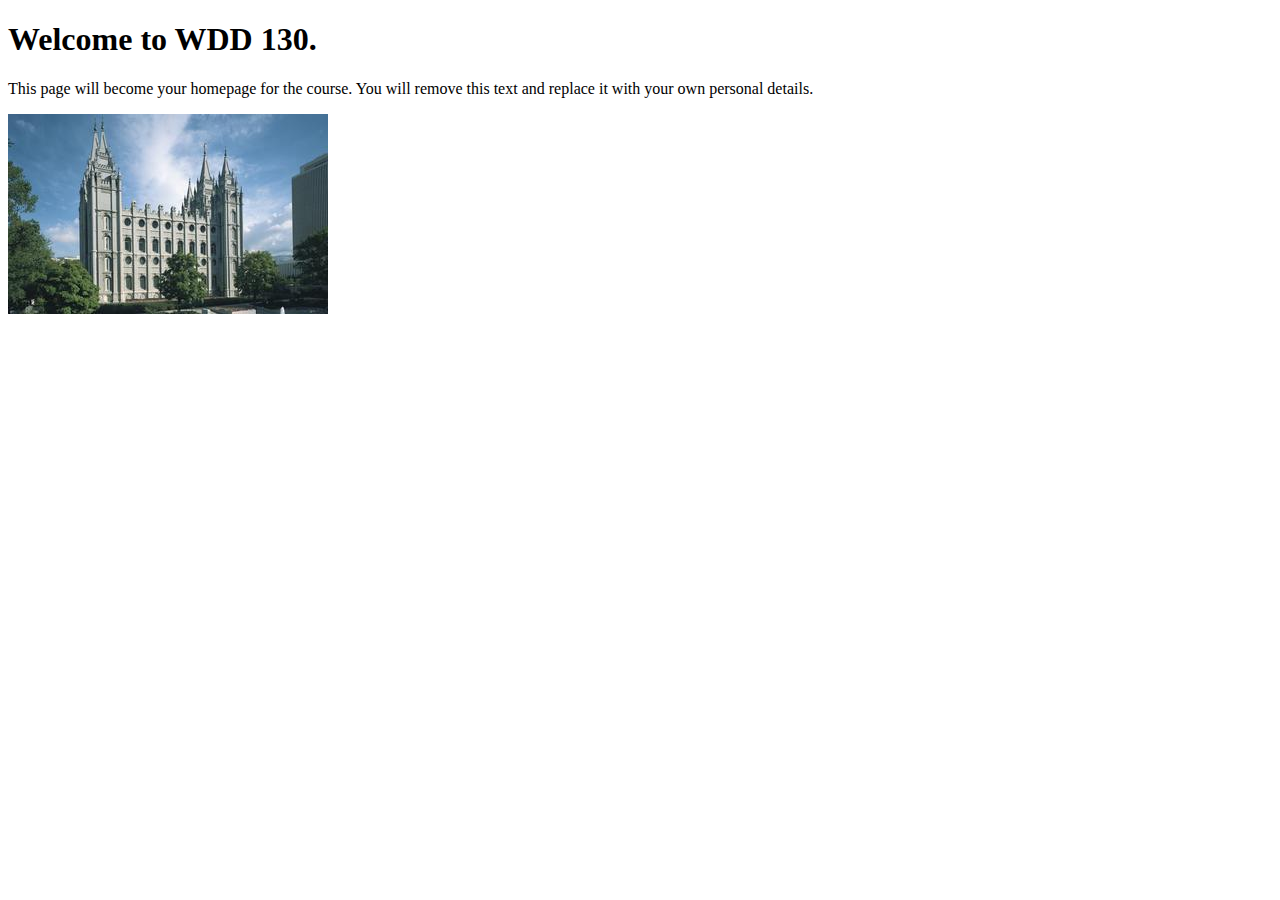
<file: index.html>
<!DOCTYPE html>
<html lang="en">
<head>
    <meta charset="UTF-8">
    <meta name="viewport" content="width=device-width, initial-scale=1.0">
    <title>WDD 130 | Personal Homepage</title>
</head>
<body>
    <h1>Welcome to WDD 130.</h1>
    <p>This page will become your homepage for the course. You will remove this text and replace it with your own personal details.</p>

    <img src="images/salt-lake-temple.jpg" alt="The Salt Lake Temple.">
</body>
</html>
</file>
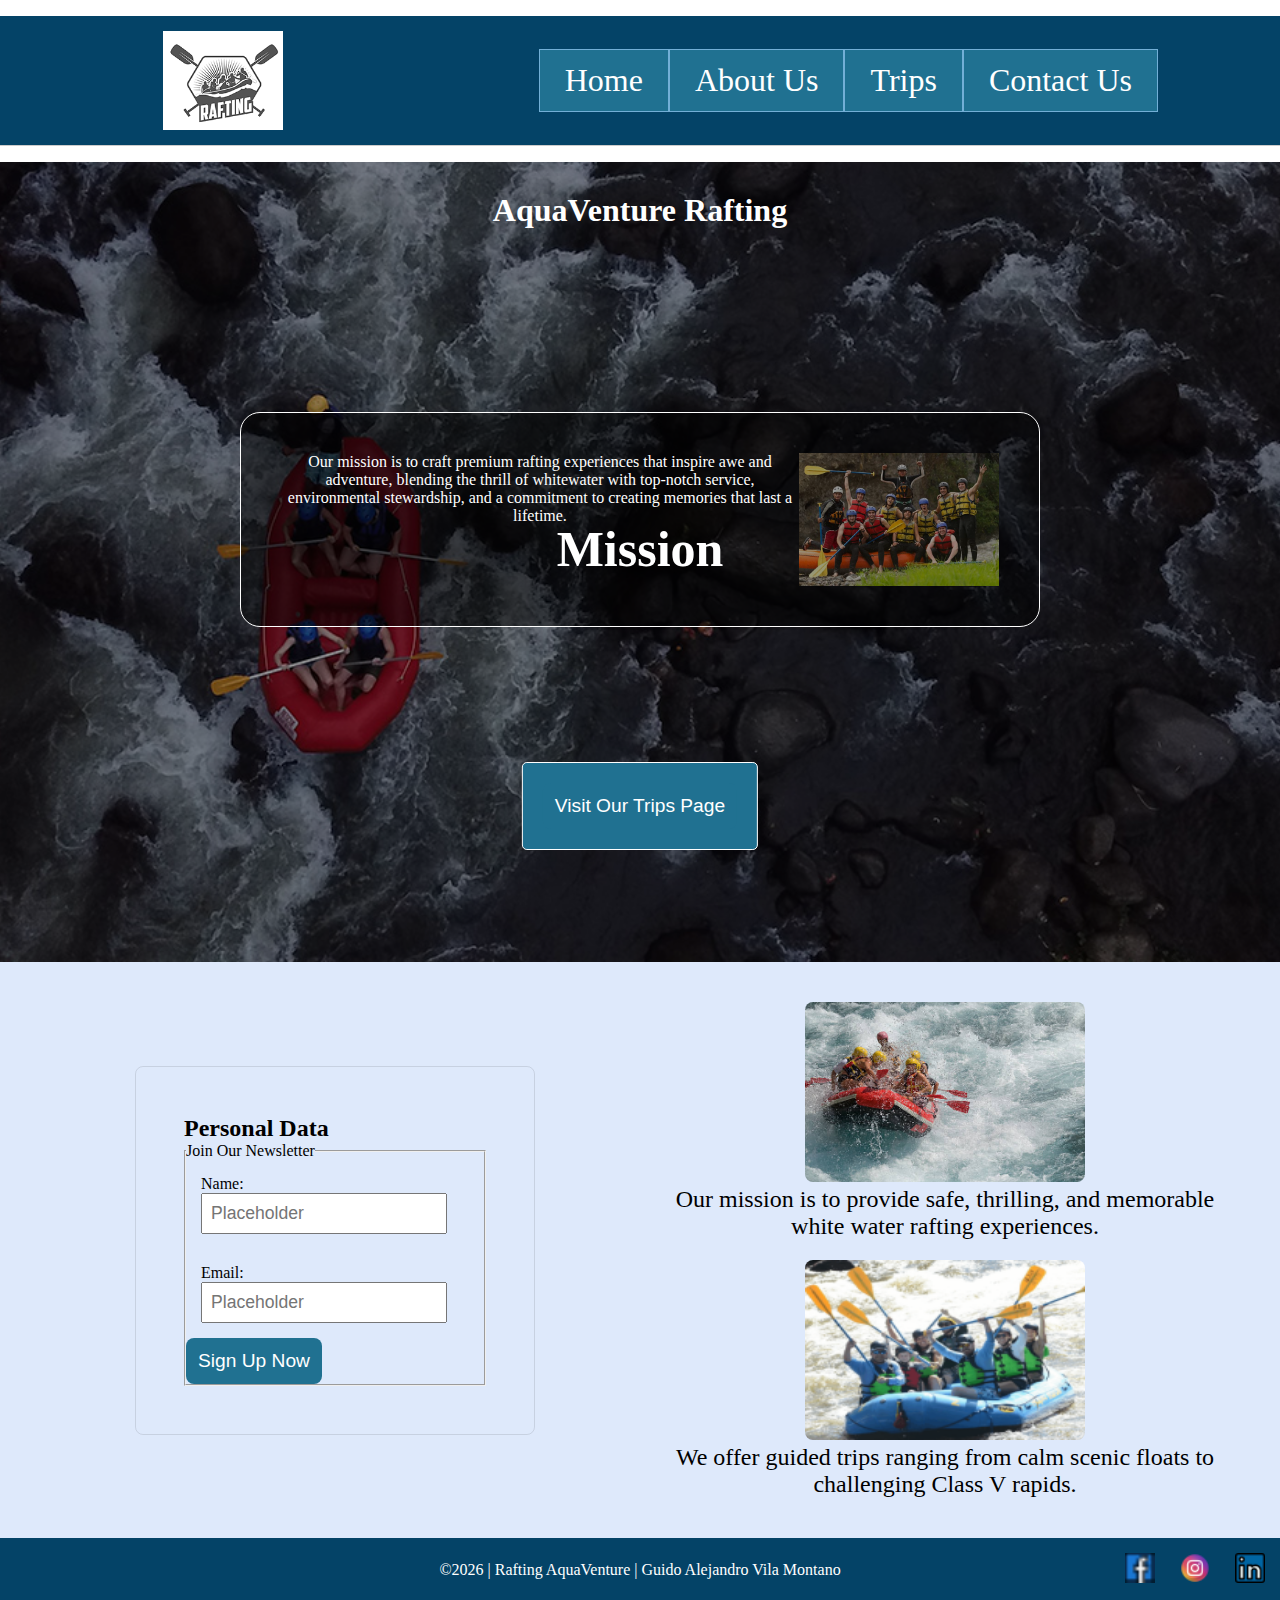
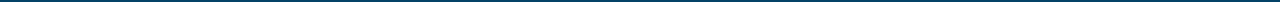
<file: wwr/index.html>
<!DOCTYPE html>
<html lang="en">

<head>
    <meta charset="UTF-8">
    <meta name="viewport" content="width=device-width, initial-scale=1.0">
    <title>Home AquaVenture Rafting</title>
    <meta name="description"
      content="Welcome to AquaVenture Rafting, your premier choice for thrilling whitewater adventures. Explore our mission, join our newsletter, and book your next unforgettable river journey.">
    <meta name="author" content="Guido Vila">
    <link rel="stylesheet" href="styles/rafting.css">
</head>

<body>
    <header>
        <img src="images/z-raftingbw.png" alt="Logo" width="100">
        <nav>
            <ul class="navigation">
                <li><a href="index.html">Home</a></li>
                <li><a href="about.html"> About Us</a></li>
                <li><a href="trips.html"> Trips </a></li>
                <li><a href="contact.html">Contact Us</a></li>

            </ul>

        </nav>

    </header>

    <main>
        <div class="hero">
            <h1>AquaVenture Rafting </h1>
            <img src="images/rafting16_1024.jpg" alt="hero images">
            <article>
                <h2>Mission</h2>

                <p>
                    Our mission is to craft premium rafting experiences that inspire awe and
                    adventure, blending
                    the
                    thrill of
                    whitewater with top-notch service, environmental stewardship, and a commitment
                    to
                    creating memories
                    that last a lifetime.
                </p>
                <img src="images/rafting59_600.jpg" alt="Hero img">

            </article>

            <div>
                <a href="trips.html">
                    <button type="button">Visit Our Trips Page</button>
                </a>

            </div>


        </div>

        <div>
            <section class="sectionhome">
                <form>
                    <h2>Personal Data</h2>
                    <fieldset>
                        <legend>Join Our Newsletter</legend>

                        <div class="column1home">

                            <label for="fullname"> Name:</label>
                            <input type="text" id="fullname" name="fullname"
                              placeholder="Placeholder">

                        </div>

                        <div class="column1home">
                            <label for="useremail">Email:</label>
                            <input type="text" id="useremail" name="useremail"
                              placeholder="Placeholder">
                        </div>

                        <button type="submit">Sign Up Now</button>

                    </fieldset>


                </form>

                <div class="adventure-galleryhome">
                    <figure>
                        <img src="images/raft1.jpg" alt="adventure 1">
                        <figcaption>Our mission is to provide safe, thrilling, and memorable white
                            water
                            rafting experiences.
                        </figcaption>

                    </figure>
                </div>

                <div class="adventure-galleryhome">
                    <figure>
                        <img src="images/raft2.png" alt="adventure 2">
                        <figcaption>We offer guided trips ranging from calm scenic floats to
                            challenging Class V rapids.</figcaption>
                    </figure>


                </div>


            </section>

        </div>


        <footer>
            <p>©2026 | Rafting AquaVenture | Guido Alejandro Vila Montano </p>

            <nav class="socialmedia">


                <a href="https://facebook.com"><img src="images/facebook_779082.png"
                      alt="facebook"></a>
                <a href="https://www.instagram.com"><img src="images/instagram_2626270.png"
                      alt="instagram"></a>
                <a href="https://www.linkedin.com"><img src="images/linkedin_2585158.png"
                      alt="linkedin"></a>


            </nav>

        </footer>

    </main>


</body>

</html>
</file>
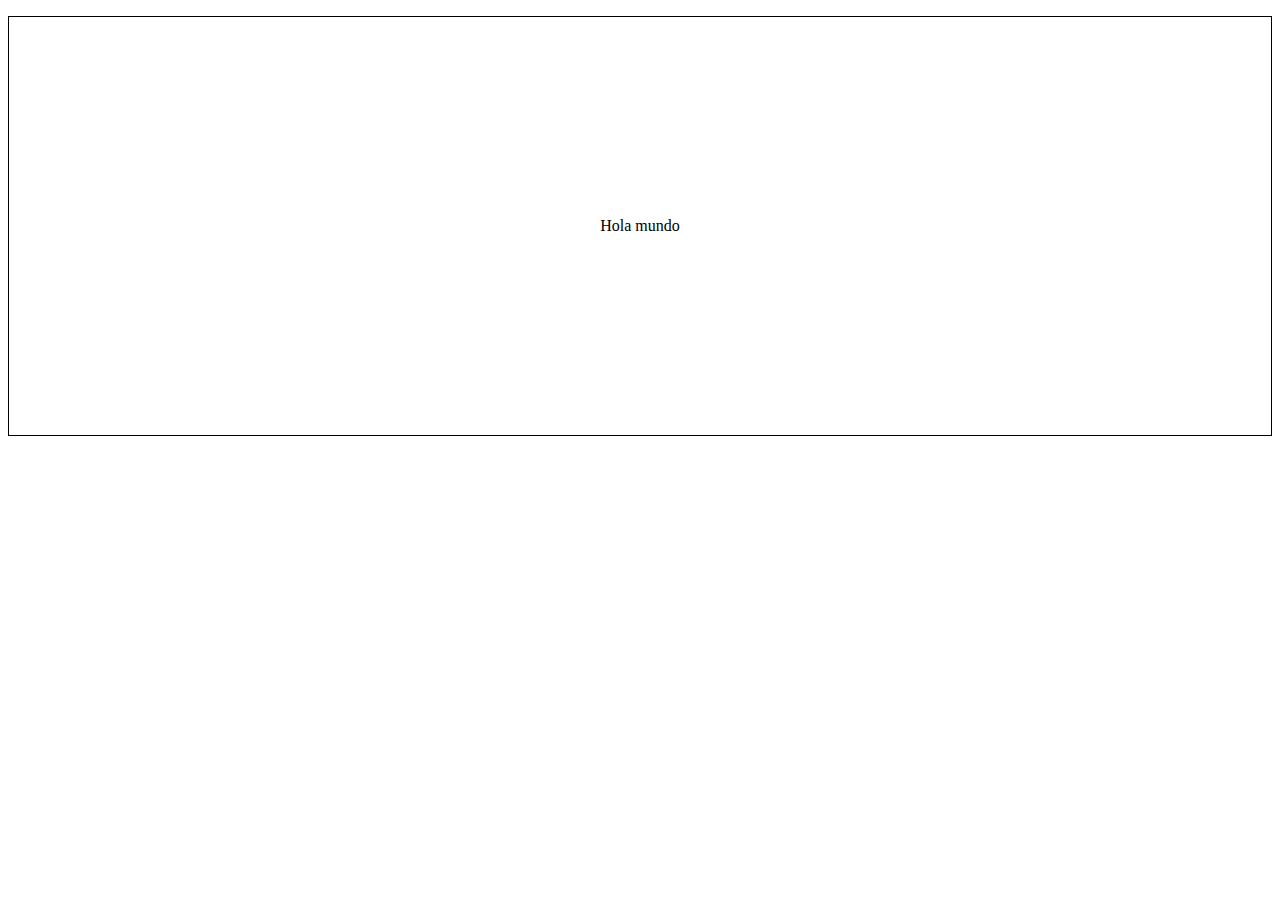
<file: week01/example.html>
<!DOCTYPE html>
<html lang="en">

<head>
    <meta charset="UTF-8">
    <meta name="viewport" content="width=device-width, initial-scale=1.0">
    <title>Document</title>
    <link rel="stylesheet" href="example.css">
</head>

<body>
    <p>Hola mundo</p>
</body>

</html>
</file>
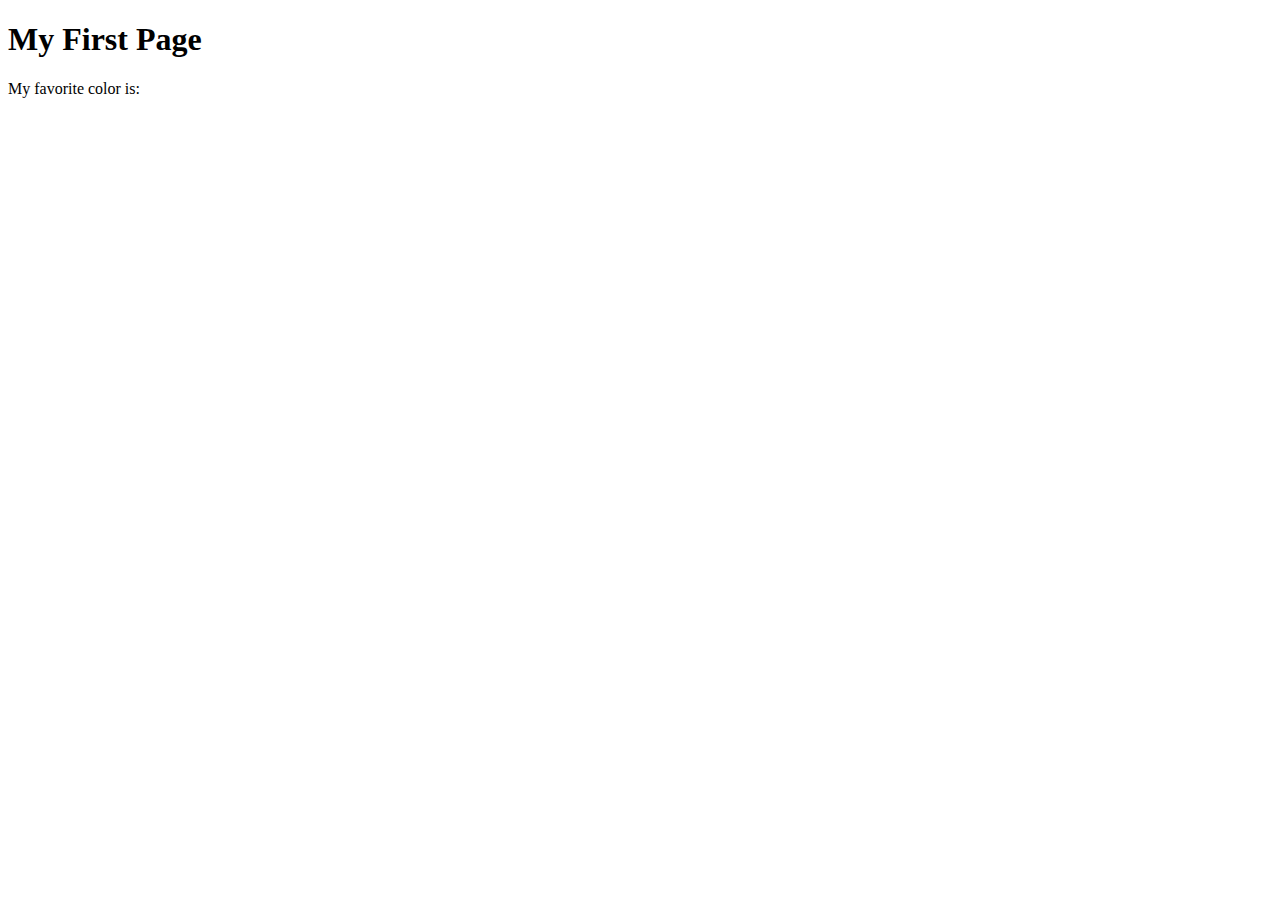
<file: week01/first-page.html>
<!DOCTYPE html>
<html lang="en">
<head>
    <meta charset="UTF-8">
    <meta name="viewport" content="width=device-width, initial-scale=1.0">
    <title>My First Page</title>
</head>
<body>
    <h1>My First Page</h1>
    <p>My favorite color is: </p>
</body>
</html>
</file>
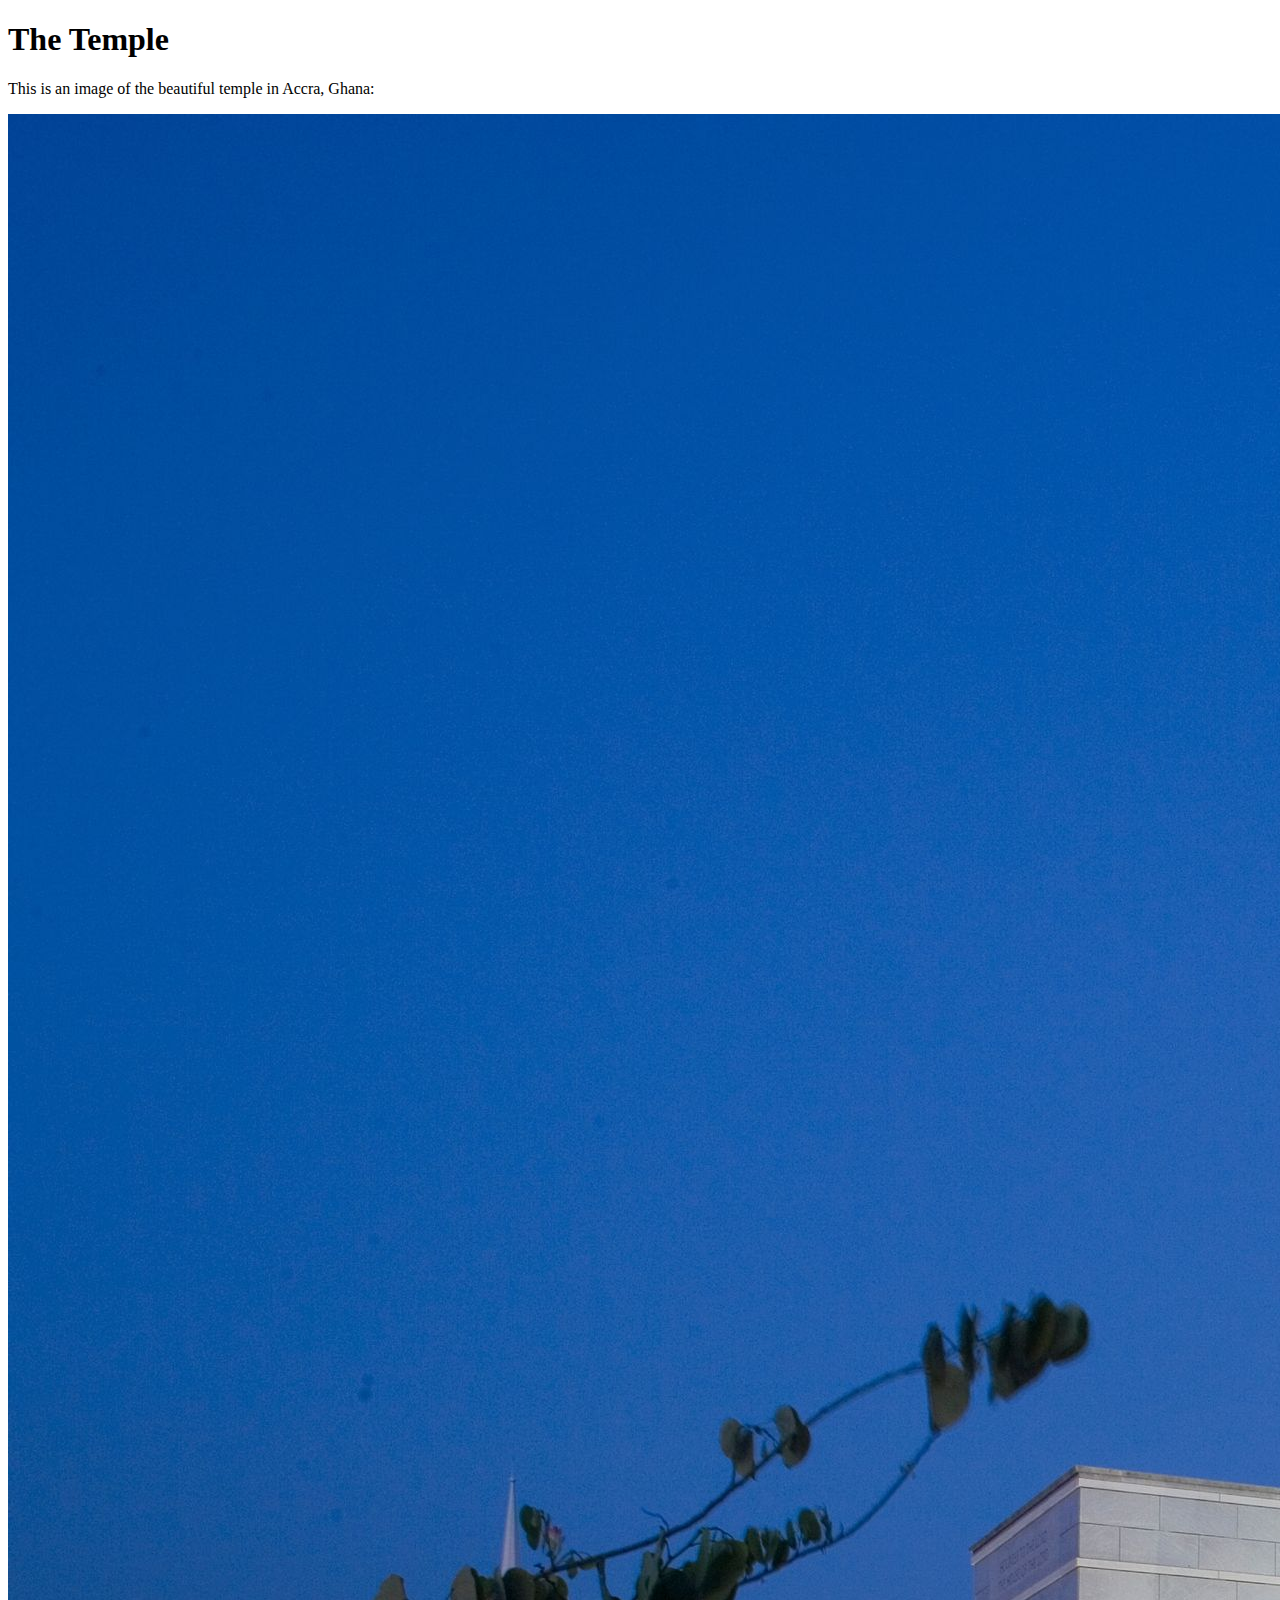
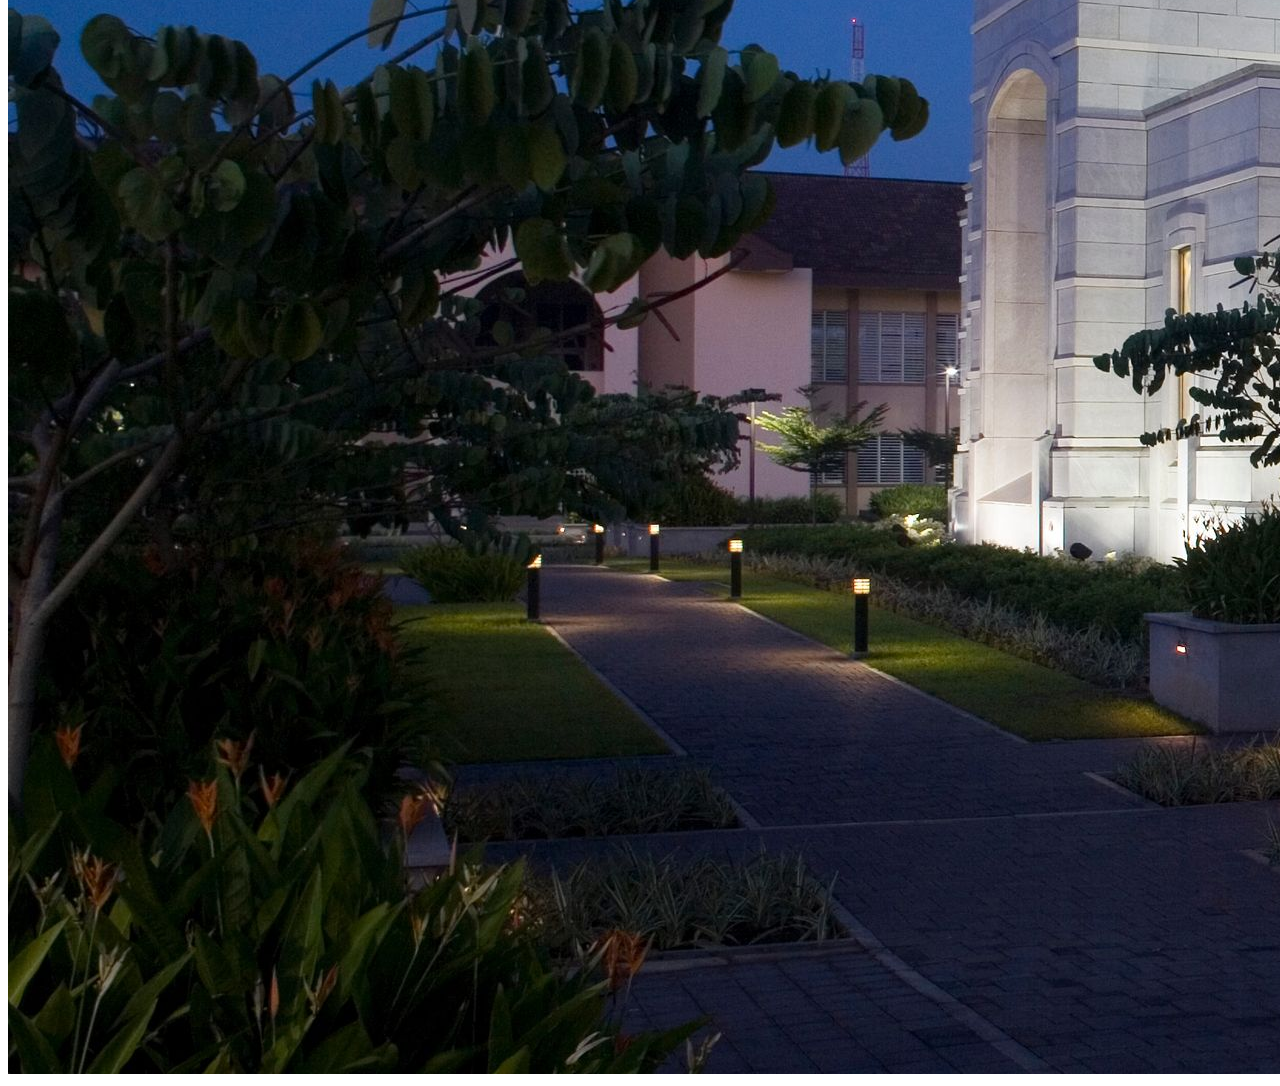
<file: week01/images.html>
<!DOCTYPE html>
<html lang="en">
<head>
    <meta charset="UTF-8">
    <meta name="viewport" content="width=device-width, initial-scale=1.0">
    <title>Temple Image</title>
</head>
<body>
    <h1>The Temple</h1>
    <p>This is an image of the beautiful temple in Accra, Ghana:</p>
    <img src="images/temple-large.jpeg" alt="The Accra Ghana Temple">
    
</body>
</html>
</file>
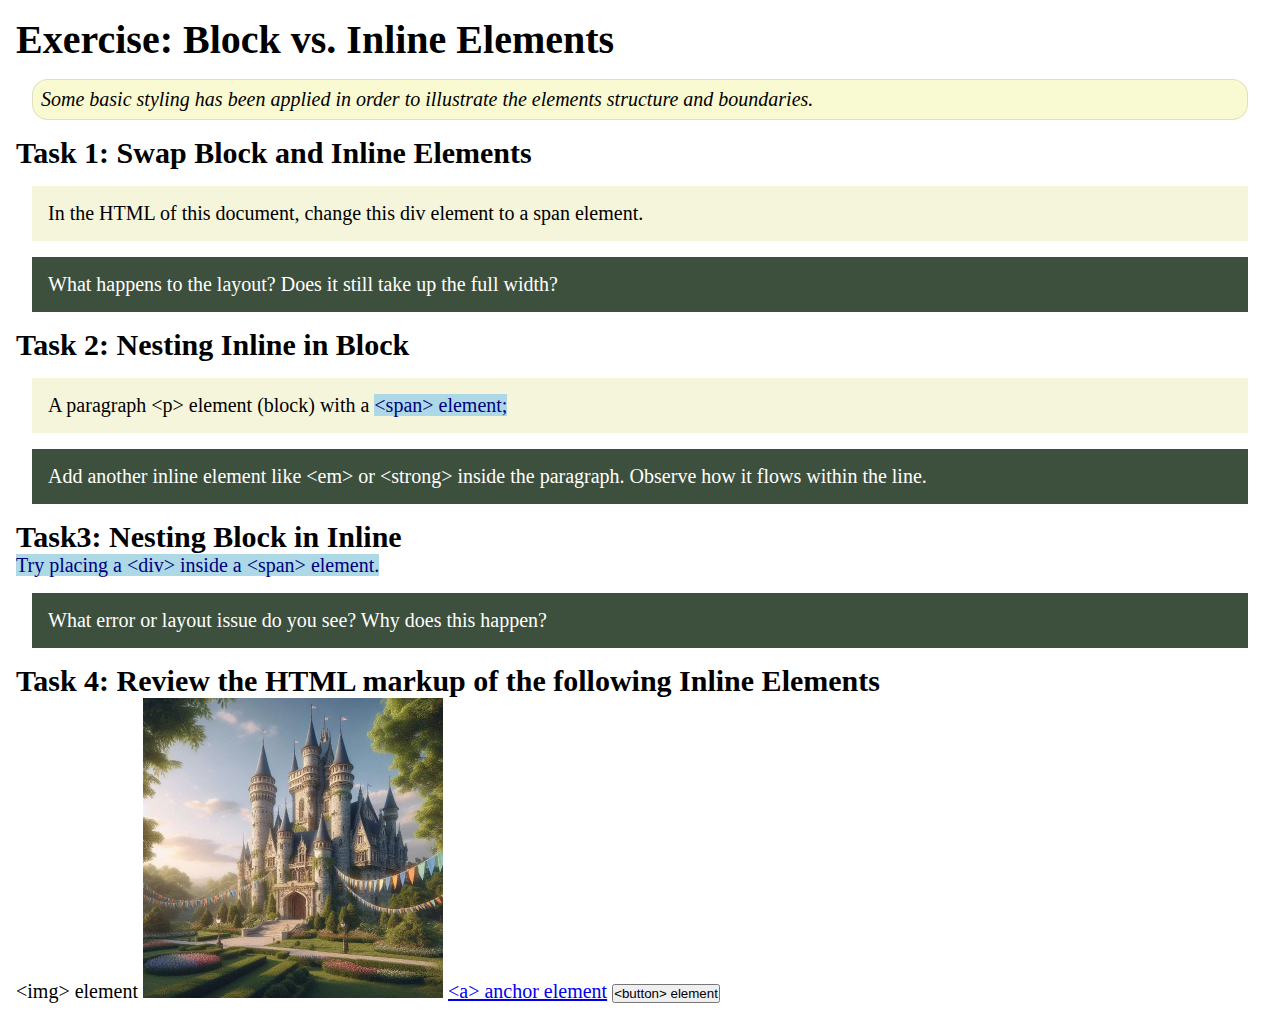
<file: week02/block-vs-inline.html>
<!DOCTYPE html>
<html lang="en">

<head>
    <meta charset="UTF-8">
    <meta name="viewport" content="width=device-width, initial-scale=1.0">
    <title>Exercise: Block vs. Inline Elements</title>
    <link rel="stylesheet" href="styles/block-vs-inline.css">
</head>

<body>
    <main>
        <h1>Exercise: Block vs. Inline Elements</h1>
        <p class="note">Some basic styling has been applied in order to illustrate the elements structure and
            boundaries.</p>

        <h2>Task 1: Swap Block and Inline Elements</h2>
        <div>In the HTML of this document, change this div element to a span element.</div>

        <p class="question">What happens to the layout? Does it still take up the full width?</p>

        <h2>Task 2: Nesting Inline in Block</h2>
        <p>A paragraph &lt;p&gt; element (block) with a <span>&lt;span&gt; element;</span></p>
        <p class="question">Add another inline element like &lt;em&gt; or &lt;strong&gt; inside the paragraph. Observe
            how it flows within the line.</p>

        <h2>Task3: Nesting Block in Inline</h2>
        <span>Try placing a &lt;div&gt; inside a &lt;span&gt; element.</span>
            <p class="question">What error or layout issue do you see? Why does this happen?</p>


            <h2>Task 4: Review the HTML markup of the following Inline Elements</h2>
        &lt;img&gt; element
        <img src="images/castle.webp" alt="placeholder image (images are inline)" width="300" height="300">
        <a href="https://churchofjesuschrist.org">&lt;a&gt; anchor element</a>
        <button type="button">&lt;button&gt; element</button>
    </main>
</body>

</html>
</file>
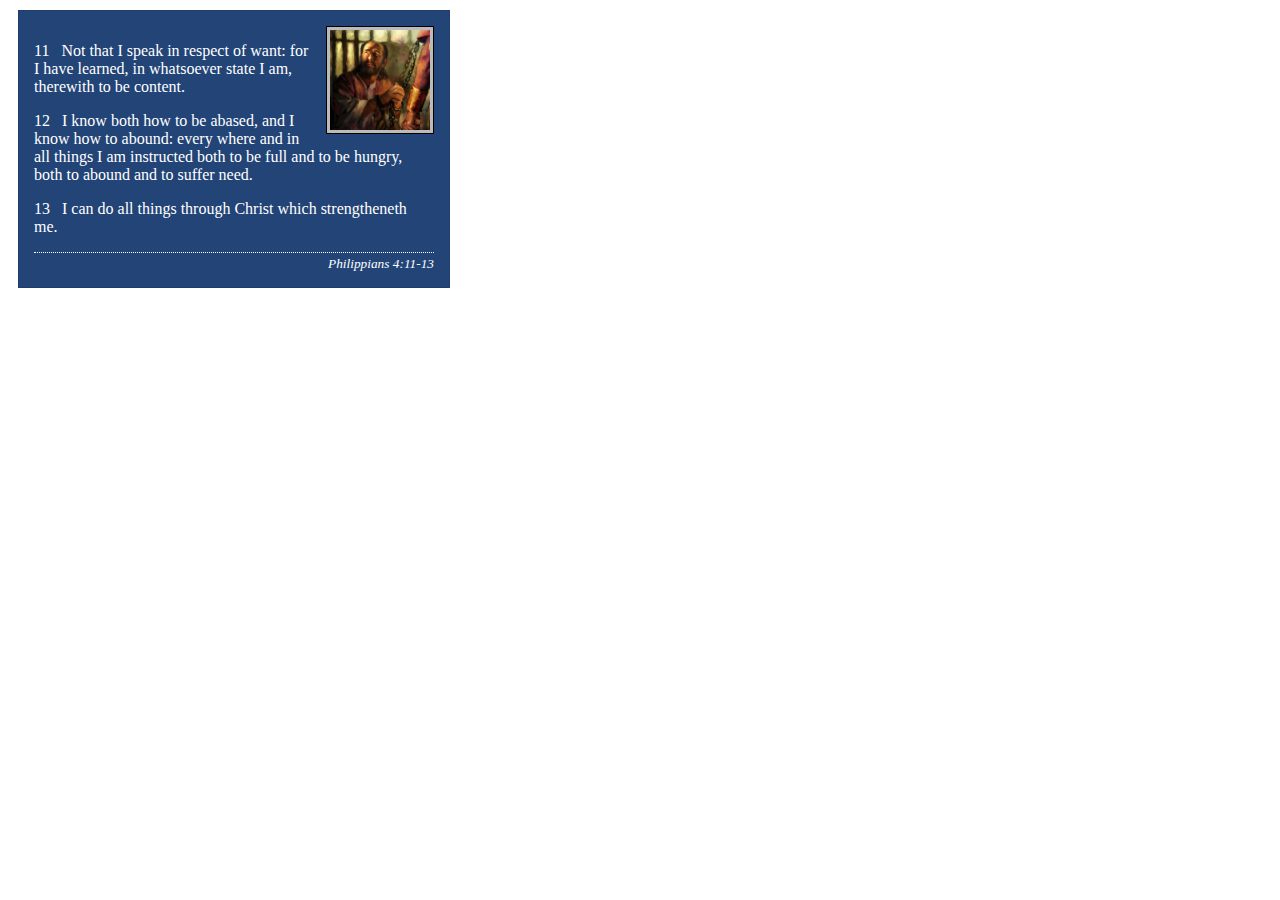
<file: week02/box-model-solution.html>
<!DOCTYPE html>
<html lang="en">
<head>
    <meta charset="UTF-8">
    <meta name="viewport" content="width=device-width, initial-scale=1.0">
    <title>Box Model Activity</title>
    <link rel="stylesheet" href="styles/box-model-solution.css">
</head>
<body>
    <main>
        <div class="callout">
            <img src="images/apostle-paul-imprisoned.webp" alt="Paul the Apostle - Imprisoned in Rome" width="200" height="200">
            <blockquote>
                <p>11 &nbsp; Not that I speak in respect of want: for I have learned, in whatsoever state I am, therewith to be content.</p>
                <p>12 &nbsp; I know both how to be abased, and I know how to abound: every where and in all things I am instructed both to be full and to be hungry, both to abound and to suffer need.</p>
                <p>13 &nbsp; I can do all things through Christ which strengtheneth me.</p>
            </blockquote>
            <cite>Philippians 4:11-13</cite>
        </div>
    </main>
</body>
</html>
</file>
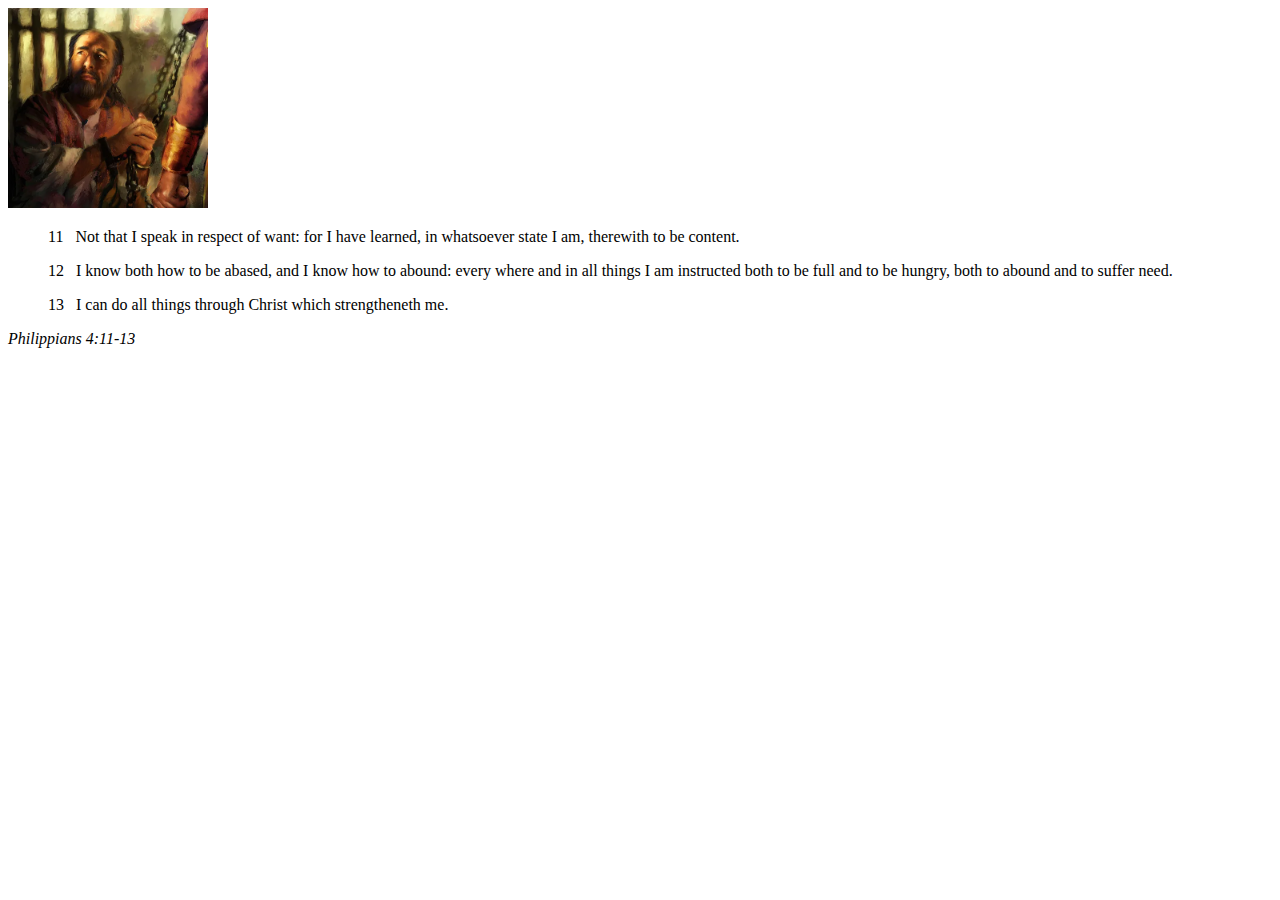
<file: week02/box-model.html>
<!DOCTYPE html>
<html lang="en">
<head>
    <meta charset="UTF-8">
    <meta name="viewport" content="width=device-width, initial-scale=1.0">
    <title>Box Model Activity</title>
</head>
<body>
    <main>
        <div class="callout">
            <img src="images/apostle-paul-imprisoned.webp" alt="Paul the Apostle - Imprisoned in Rome" width="200" height="200">
            <blockquote>
                <p>11 &nbsp; Not that I speak in respect of want: for I have learned, in whatsoever state I am, therewith to be content.</p>
                <p>12 &nbsp; I know both how to be abased, and I know how to abound: every where and in all things I am instructed both to be full and to be hungry, both to abound and to suffer need.</p>
                <p>13 &nbsp; I can do all things through Christ which strengtheneth me.</p>
            </blockquote>
            <cite>Philippians 4:11-13</cite>
        </div>
    </main>
</body>
</html>
</file>
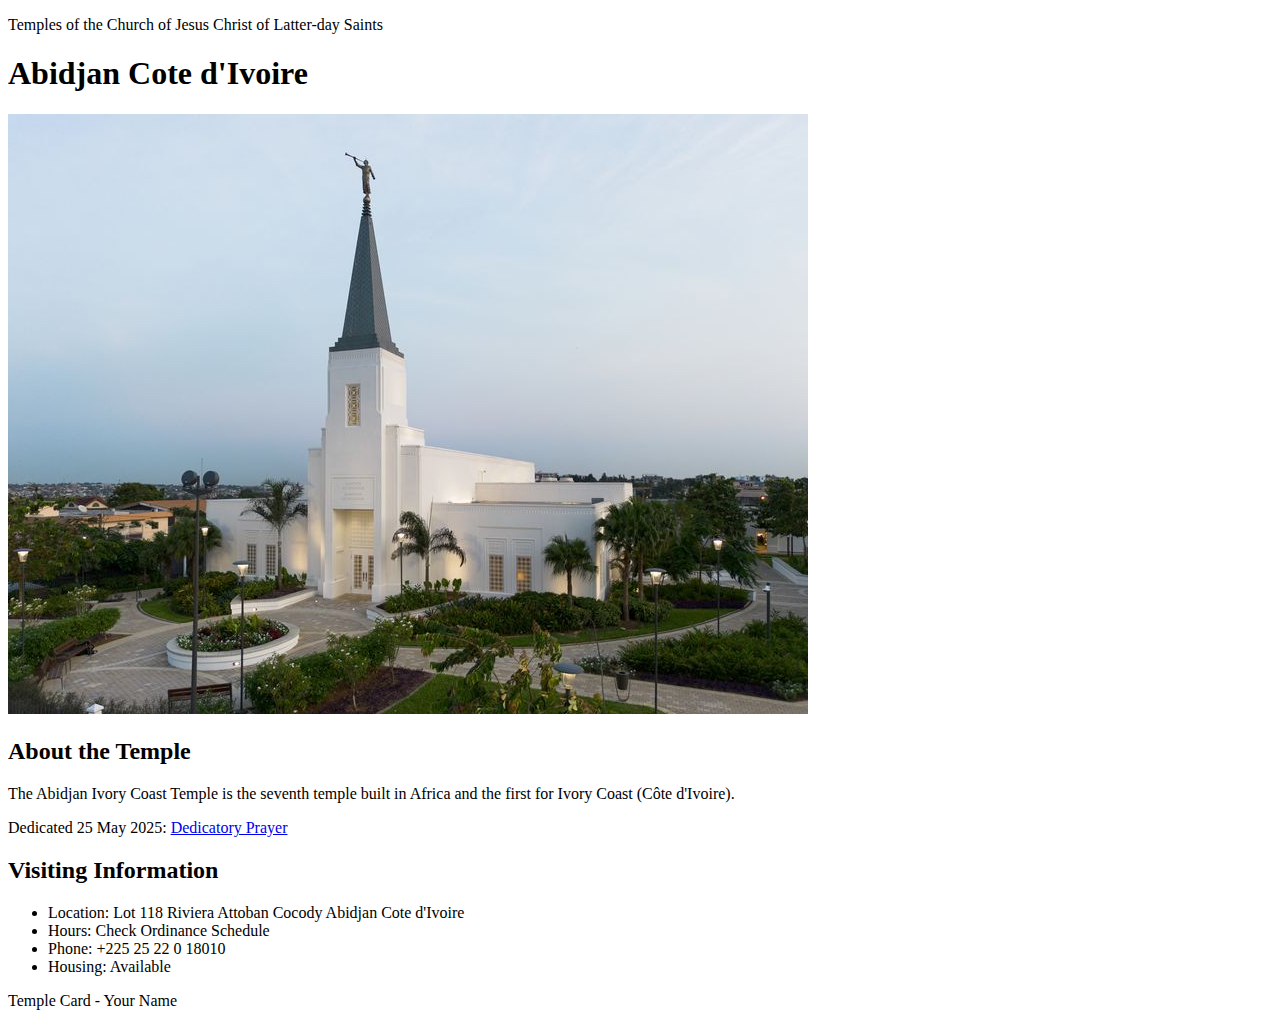
<file: week02/temple.html>
<!DOCTYPE html>
<html lang="en">

<head>
    <meta charset="UTF-8">
    <meta name="viewport" content="width=device-width, initial-scale=1.0">
    <title>Temple Card - Abidjan Cote d'Ivoire</title>
</head>

<body>
    <header>
        <p>Temples of the Church of Jesus Christ of Latter-day Saints</p>
    </header>
    <main>
        <h1>Abidjan Cote d'Ivoire</h1>
        <picture>
            <img src="images/abidjan-ivory-coast.jpeg" alt="Abidjan Cote d'Ivoire Temple">
        </picture>
        <section>
            <h2>About the Temple</h2>
            <p>The Abidjan Ivory Coast Temple is the seventh temple built in Africa and the first for Ivory Coast (Côte
                d'Ivoire).</p>
            <p>Dedicated 25 May 2025: <a
                    href="https://www.churchofjesuschrist.org/temples/dedicatory-prayer/abidjan-ivory-coast-temple/2025-05-25?lang=eng"
                    target="_blank" rel="noopener noreferrer">Dedicatory Prayer</a></p>
        </section>
        <section>
            <h2>Visiting Information</h2>
            <ul>
                <li>Location: Lot 118 Riviera Attoban Cocody Abidjan Cote d'Ivoire</li>
                <li>Hours: Check Ordinance Schedule</li>
                <li>Phone: +225 25 22 0 18010</li>
                <li>Housing: Available</li>
            </ul>
        </section>
    </main>
    <footer>
        <p>Temple Card - Your Name</p>
    </footer>
</body>

</html>
</file>
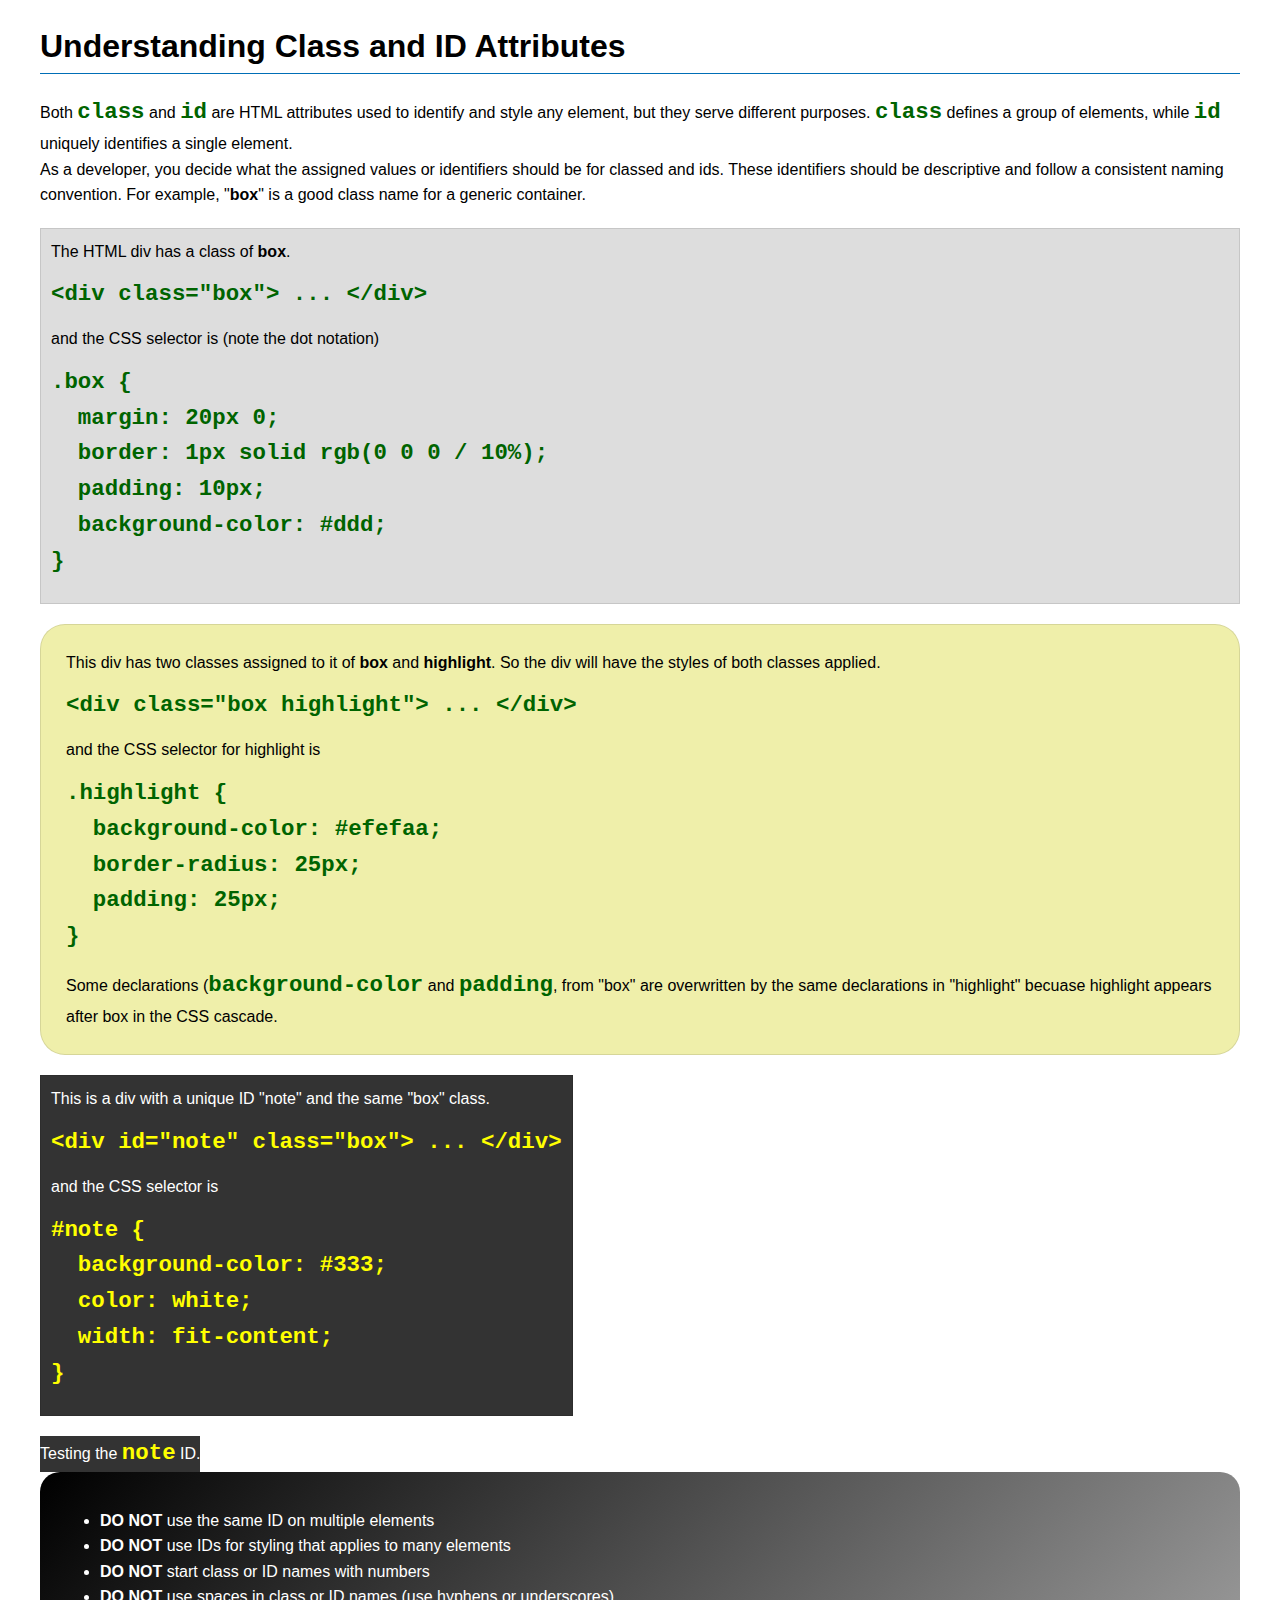
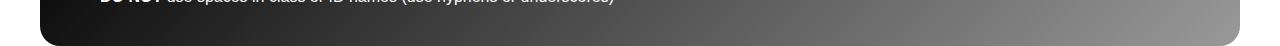
<file: week03/class-and-id.html>
<!DOCTYPE html>
<html lang="en">

<head>
    <meta charset="UTF-8">
    <meta name="viewport" content="width=device-width, initial-scale=1.0">
    <title>Class vs ID Attributes</title>
    <link rel="stylesheet" href="styles/class-and-id.css">
</head>

<body>
    <h1>Understanding Class and ID Attributes</h1>
    <p>Both <code>class</code> and <code>id</code> are HTML attributes used to identify and style any element, but they
        serve different purposes. <code>class</code> defines a group of elements, while <code>id</code> uniquely
        identifies a single element.</p>
    <p>As a developer, you decide what the assigned values or identifiers should be for classed and ids. These
        identifiers should be
        descriptive and follow a consistent naming convention. For example, "<strong>box</strong>" is a good class name
        for a generic container.</p>
    <div class="box">
        <p>The HTML div has a class of <strong>box</strong>.</p>
        <pre><code class="html">&lt;div class="box"&gt; ... &lt;/div&gt;</code></pre>
        and the CSS selector is (note the dot notation)
        <pre><code class="css">.box {
  margin: 20px 0;
  border: 1px solid rgb(0 0 0 / 10%);
  padding: 10px;
  background-color: #ddd; 
}</code></pre>
    </div>

    <div class="box highlight">
        <p>This div has two classes assigned to it of <strong>box</strong> and <strong>highlight</strong>. So the div
            will have the styles of both classes applied.</p>
        <pre><code class="html">&lt;div class="box highlight"&gt; ... &lt;/div&gt;</code></pre>
        and the CSS selector for highlight is
        <pre><code class="css">.highlight {
  background-color: #efefaa;
  border-radius: 25px;
  padding: 25px;
}</code></pre>
<p>Some declarations (<code>background-color</code> and <code>padding</code>, from "box" are overwritten by the same declarations in "highlight" becuase highlight appears after box in the CSS cascade.</p>
    </div>

    <div id="note" class="box">
        <p>This is a div with a unique ID "note" and the same "box" class.</p>
        <pre><code class="html">&lt;div id="note" class="box"&gt; ... &lt;/div&gt;</code></pre>
        and the CSS selector is
        <pre><code class="css">#note {
  background-color: #333;
  color: white;
  width: fit-content;
}</code></pre>
    </div>

    <div id="note">
        <p>Testing the <code>note</code> ID.</p>
    </div>

    <section id="best-practice">
        <ul>
            <li><strong>DO NOT</strong> use the same ID on multiple elements</li>
            <li><strong>DO NOT</strong> use IDs for styling that applies to many elements</li>
            <li><strong>DO NOT</strong> start class or ID names with numbers</li>
            <li><strong>DO NOT</strong> use spaces in class or ID names (use hyphens or underscores)</li>
        </ul>
    </section>




</body>

</html>
</file>
<file: wwr/styles/rafting.css>
:root {
    --primary-color: rgb(141 194 235/77%);
    --secondary-color: rgb(255, 255, 255);
    --accent1-color: rgb(32 113 145);

    --accent2-color: rgb(4, 67, 103);

    --body-font: 2rem;

}

* {
    margin: 0;
    padding: 0;
    box-sizing: border-box;
}

header {
    margin: 1rem auto;
    display: grid;
    grid-template-columns: 1fr 2fr;
    align-items: center;
    justify-content: center;
    padding: 15px;
    border-bottom: 1px solid #ccc;
    background-color: var(--accent2-color);
    color: white;
}

header img {
    border: 5px;
    width: 120px;
    height: auto;
    grid-column: 1;
    justify-self: center;

}

.navigation {
    display: flex;
    justify-content: center;
    align-items: center;
    list-style: none;
}

.navigation a {
    display: flex;
    justify-content: center;
    align-items: center;
    width: 100%;
    height: 100%;
    padding: 12px 25px;
    border: 1px solid var(--primary-color);
    text-decoration: none;
    background-color: var(--accent1-color);
    font-size: var(--body-font);
    color: white;

}

.hero {
    position: relative;
    width: 100%;
    height: 800px;
    overflow: hidden;
    background-color: rgb(20, 70, 110);
    color: white;
}

.hero img {
    width: 100%;
    height: 100%;
    object-fit: cover;
    filter: brightness(0.6);
}

.hero h1 {
    position: absolute;
    top: 30px;
    left: 50%;
    transform: translateX(-50%);
    color: var(--secondary-color);
    margin: 0;
    z-index: 20;

}

.hero h2 {
    position: absolute;
    top: 50%;
    left: 50%;
    transform: translateX(-50%);
    color: white;
    margin: 0;
    font-size: 50px;
    z-index: 20;

}

.hero article {
    position: absolute;
    top: 250px;
    left: 50%;
    transform: translateX(-50%);
    width: 80%;
    max-width: 800px;
    border: 1px solid white;
    border-radius: 20px;
    background-color: rgba(0, 0, 0, 0.5);
    padding: 40px;
    color: white;
    z-index: 10;
    display: flex;
    text-align: center;

}

.hero article img {
    float: right;
    width: 200px;
    height: auto;
    position: static;
}

.hero a {
    position: absolute;
    top: 600px;
    left: 50%;
    transform: translateX(-50%);
    z-index: 20;
    background-color: var(--accent1-color);
    color: white;
    border: 1px solid white;
    padding: 20px;
    border-radius: 5px;
}

.history {
    margin-top: 20px;
    padding: 3rem 2rem;
    background-color: #f8f8f8;
    text-align: center;
    border: 1px solid steelblue;

}

.history h2 {
    font-size: 2rem;
    margin-bottom: 2rem;
    color: rgb(20, 70, 110);
}

.history-content {
    display: flex;
    align-items: center;
    justify-content: center;
    gap: 2rem;
    flex-wrap: wrap;

}

.history-content p {
    flex: 1 1 25%;
    font-size: 1rem;
    line-height: 1.6;
    color: #333;
    min-width: 200px;

}

.history-content img {
    width: 350px;
    height: auto;
    border-radius: 8px;
}

.adventures {
    margin-top: 20px;
    padding: 3rem 3rem;
    background-color: rgb(222, 233, 251);
    text-align: center;
    border: 1px solid steelblue;

}

.adventures h2,
.adventurestrips h2 {
    font-size: 2rem;
    margin-bottom: 2rem;
    color: rgb(20, 70, 110);
    text-transform: uppercase;
    letter-spacing: 1px;
}

.adventure-gallery {
    display: flex;
    align-items: center;
    justify-content: space-between;
    gap: 20px;
    flex-wrap: wrap;
}

.adventurestrips {
    margin-top: 20px;
    padding: 3rem 3rem;
    background-color: rgb(222, 233, 251);
    text-align: center;
    border: 1px solid steelblue;

}

.adventure-gallerytrips {
    display: grid;
    grid-template-columns: 1fr 1fr 1fr;
    align-items: center;
    justify-content: space-between;
    gap: 20px;
    flex-wrap: wrap;
}

.adventure-gallerytrips img {

    width: auto;
    height: 180px;
    border-radius: 8px;

}

.adventure-galleryhome {

    grid-column: 2 / 3;

}

.adventure-gallerytrips figcaption {
    font-size: 1.5rem;
    text-align: center;
    padding: 20px;
}

.adventure-gallery img {

    width: 200px;
    height: auto;
    border-radius: 8px;

}

.adventure-galleryhome img {

    width: 280px;
    height: 180px;
    border-radius: 8px;

}

.adventure-galleryhome figure {
    text-align: center;
}

.adventure-galleryhome figcaption,
.adventure-gallery figcaption {

    font-size: 1.5rem;
    text-align: center;

}

footer {

    background-color: var(--accent2-color);
    color: white;
    padding: 15px;
    display: grid;
    align-items: center;
    grid-template-columns: 1fr auto 1fr;

}

footer p {
    grid-column: 2;
    justify-self: center;
}

.socialmedia {
    grid-column: 3;
    display: flex;
    gap: 25px;
    justify-self: end;
}

.socialmedia a {
    text-decoration: none;
}

.socialmedia img {
    width: 30px;
    height: auto;
}

.map-form {
    display: grid;
    grid-template-columns: 1fr 1fr;
    align-items: center;

}

.map {
    display: flex;
    justify-content: center;
    align-items: center;
    padding: 1rem;

}

form {
    width: 400px;
    margin: 0 auto;
    padding: 3rem;
    border: 1px solid rgb(0 0 0/0.1);
    border-radius: 0.5rem;
    display: grid;
}

input,
textarea {
    padding: 0.5rem;
    font-size: 1.1rem;

}

.column1 {
    grid-template-columns: 1fr 1fr;

}

.column1home {
    grid-template-columns: 1fr 1fr;
    justify-content: center;
    align-items: center;
    margin: 0 auto;
    padding: 15px 15px;

}

button {
    margin: 0;
    background-color: var(--accent1-color);
    color: white;
    border: none;
    border-radius: 0.5rem;
    padding: 0.75rem;
    font-size: 1.2rem;
    align-self: center;

}

button:hover {
    background-color: steelblue;
}

.radio-1 {
    display: flex;
    align-items: center;
    gap: 20px;
    padding: 1rem;
    max-width: 500px;
}

.radio-2 {
    display: flex;
    flex-direction: column;
}

.radio-3 {
    display: flex;
    align-items: center;
    gap: 5px;
    padding: 8px 8px;
    margin-bottom: 6px;
    border-radius: 8px;
    cursor: pointer;

}

.contact {
    text-align: center;
    padding: 30px;
    background-color: rgb(222, 233, 251);
}

.employee {
    margin: 20px;
    padding: 3rem 2rem;
    background-color: rgb(222, 233, 251);
    text-align: center;
    border: 1px solid black;

}

.employee h2 {
    font-size: 2rem;
    margin-bottom: 2rem;
    color: steelblue;
    text-transform: uppercase;
    letter-spacing: 1px;
}

.employee-gallery {
    display: flex;
    align-items: center;
    justify-content: space-evenly;
    flex-wrap: wrap;
}

.employee-gallery img {
    width: 200px;
    height: auto;
    border-radius: 8px;

}

.employee-gallery figcaption {
    font-size: 1.5rem;
    text-align: center;
}

.sectionhome {
    display: grid;
    grid-template-columns: 1fr 1fr;
    gap: 20px;
    padding: 40px;
    align-items: center;
    background-color: rgb(222, 233, 251);

}

.sectionhome form {
    grid-column: 1 / 2;
    grid-row: 1 / 3;

}

table {
    margin: 35px auto;
    padding: 30px;
    border-collapse: collapse;
    border: 2px solid rgb(140 140 140);
    font-family: sans-serif;
    font-size: 1.3rem;
    letter-spacing: 2px;
}

th,
td {
    border: 1px solid rgb(160 160 160);
    padding: 20px 20px;
    text-align: center;
}

thead th,
tfoot tr {
    background-color: steelblue;
    color: #fff;
    font-weight: 700;
}
</file>
<file: week01/example.css>
p {
    border: 1px solid black;
    padding: 200px;
    display: grid;
    align-items: center;
    justify-content: center;

}
</file>
<file: week02/styles/block-vs-inline.css>
* {
    margin: 0;
    padding: 0;
}

body {
    font-size: 20px;
    margin: 1rem;
}

p,
div {
    background-color: beige;
    margin: 1rem;
    padding: 1rem;
}

span {
    color: navy;
    background-color: lightblue;
}

code {
    margin: 0;
    padding: 0;
    color: green;
    font-size: 1.2rem;
}

.note {
    font-style: italic;
    background-color: lightgoldenrodyellow;
    border-radius: 1rem;
    border: 1px solid rgb(0 0 0 / 10%);
    margin: 1rem;
    padding: .5rem;
}

.question {
    background-color: #3d503d;
    color: #fff;
}
</file>
<file: week02/styles/box-model-solution.css>
.callout {
    max-width: 400px;
    margin: 10px;
    border: 1px solid rgba(0, 0, 0, .1);
    padding: 15px;
    background-color: #247;
    color: #fff;
}

.callout img {
    float: right;
    margin: 0 0 10px 15px;
    border: 1px solid #000;
    padding: 3px;
    background-color: #bbb;
    width: 100px;
    height: auto;

}

blockquote {
    margin: 0;
}

cite {
    display: block;
    border-top: 1px dotted #fff;
    padding-top: 3px;
    text-align: right;
    font-size: smaller;
}
</file>
<file: week03/styles/class-and-id.css>
body {
    font-family: Arial, sans-serif;
    line-height: 1.6;
    margin: 0;
    padding: 0 40px;
}

h1 {
    border-bottom: 1px solid rgb(0 110 182);
    padding-bottom: 0;
}



p {
    margin: 0;
}

code {
    color: darkgreen;
    font-weight: 700;
    font-size: 1.4rem;
}

/* Class examples - can be reused */

.box {
    margin: 20px 0;
    border: 1px solid rgb(0 0 0 / 10%);
    padding: 10px;
    background-color: #ddd; /* this is shorthand for #dddddd */
}

.highlight {
    background-color: #efefaa;
    border-radius: 25px;
    padding: 25px;
}

/* ID examples - should be unique */

#note {
    background-color: #333;
    color: white;
    width: fit-content;
}

#note code {
    color: yellow;
}

#best-practice {
    background: linear-gradient(135deg, #000 0%, #999 100%);
    color: white;
    border-radius: 20px;
    padding: 20px
}
</file>
